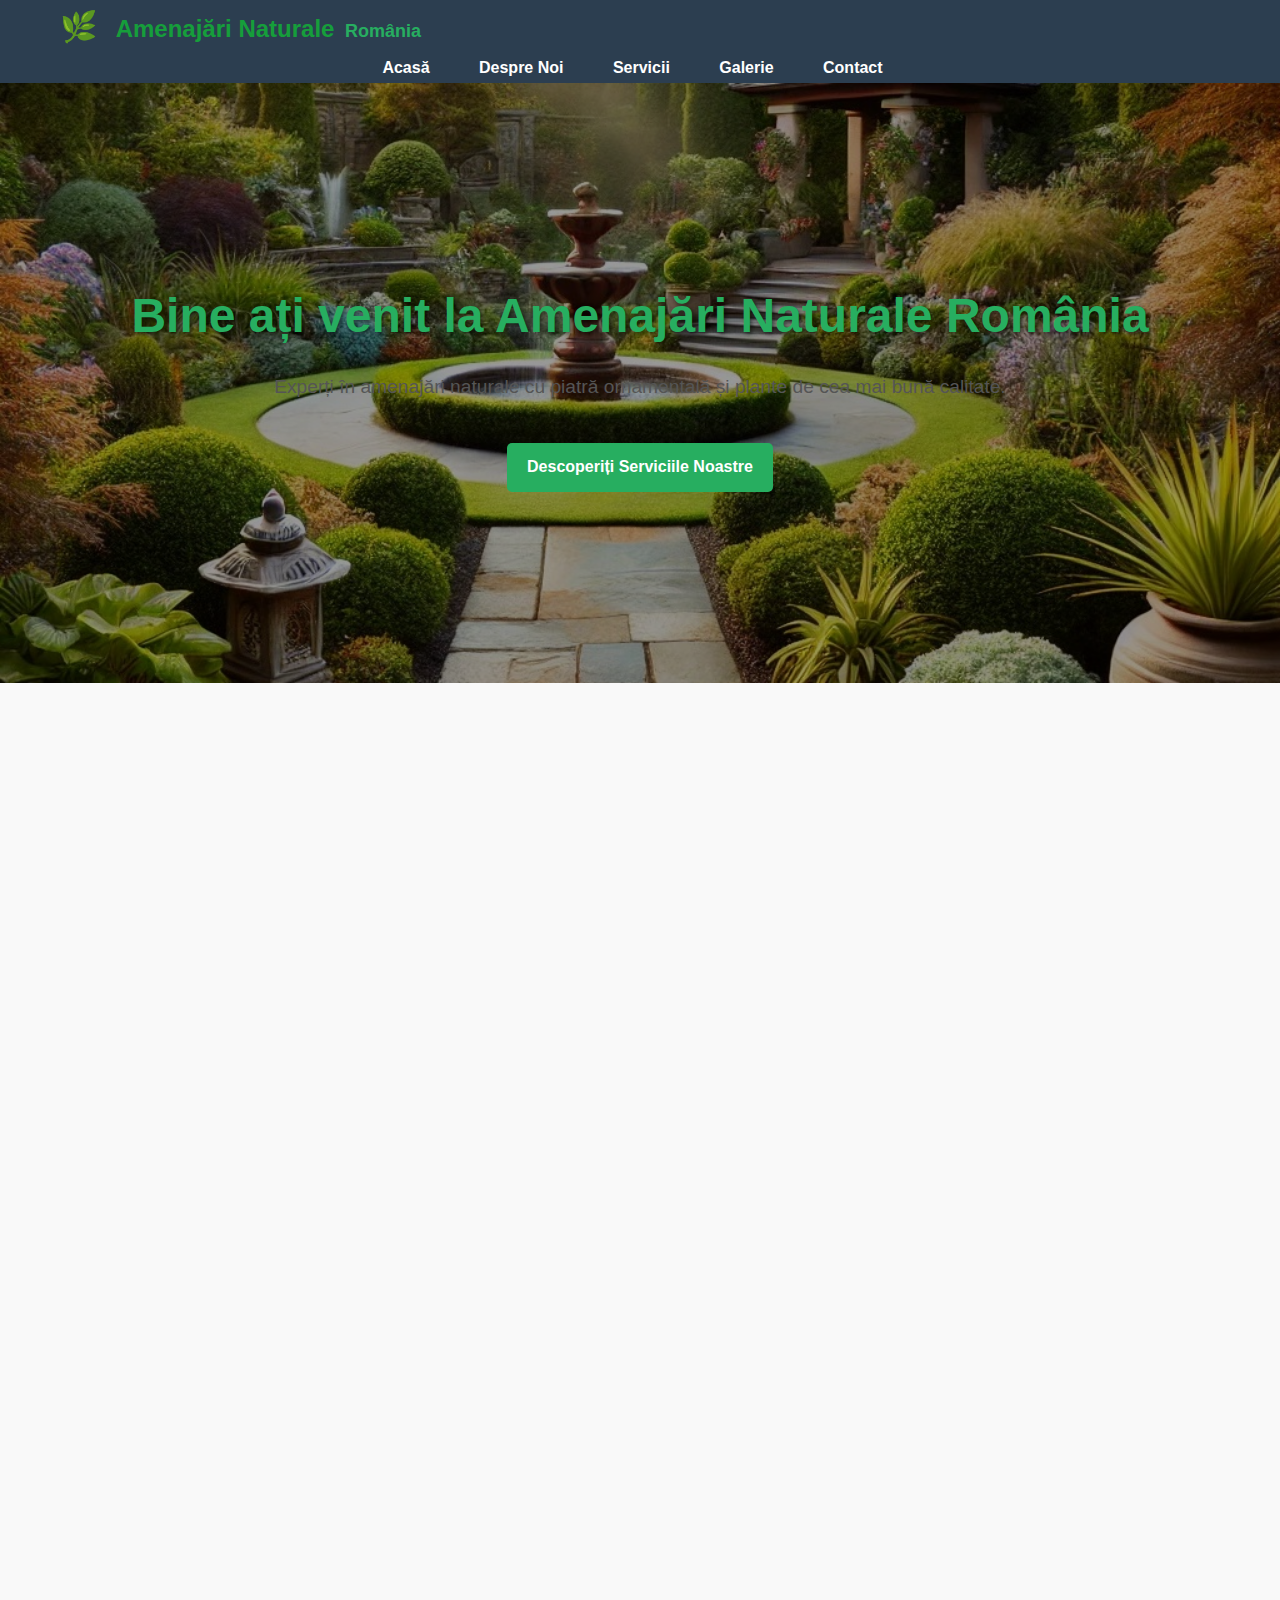
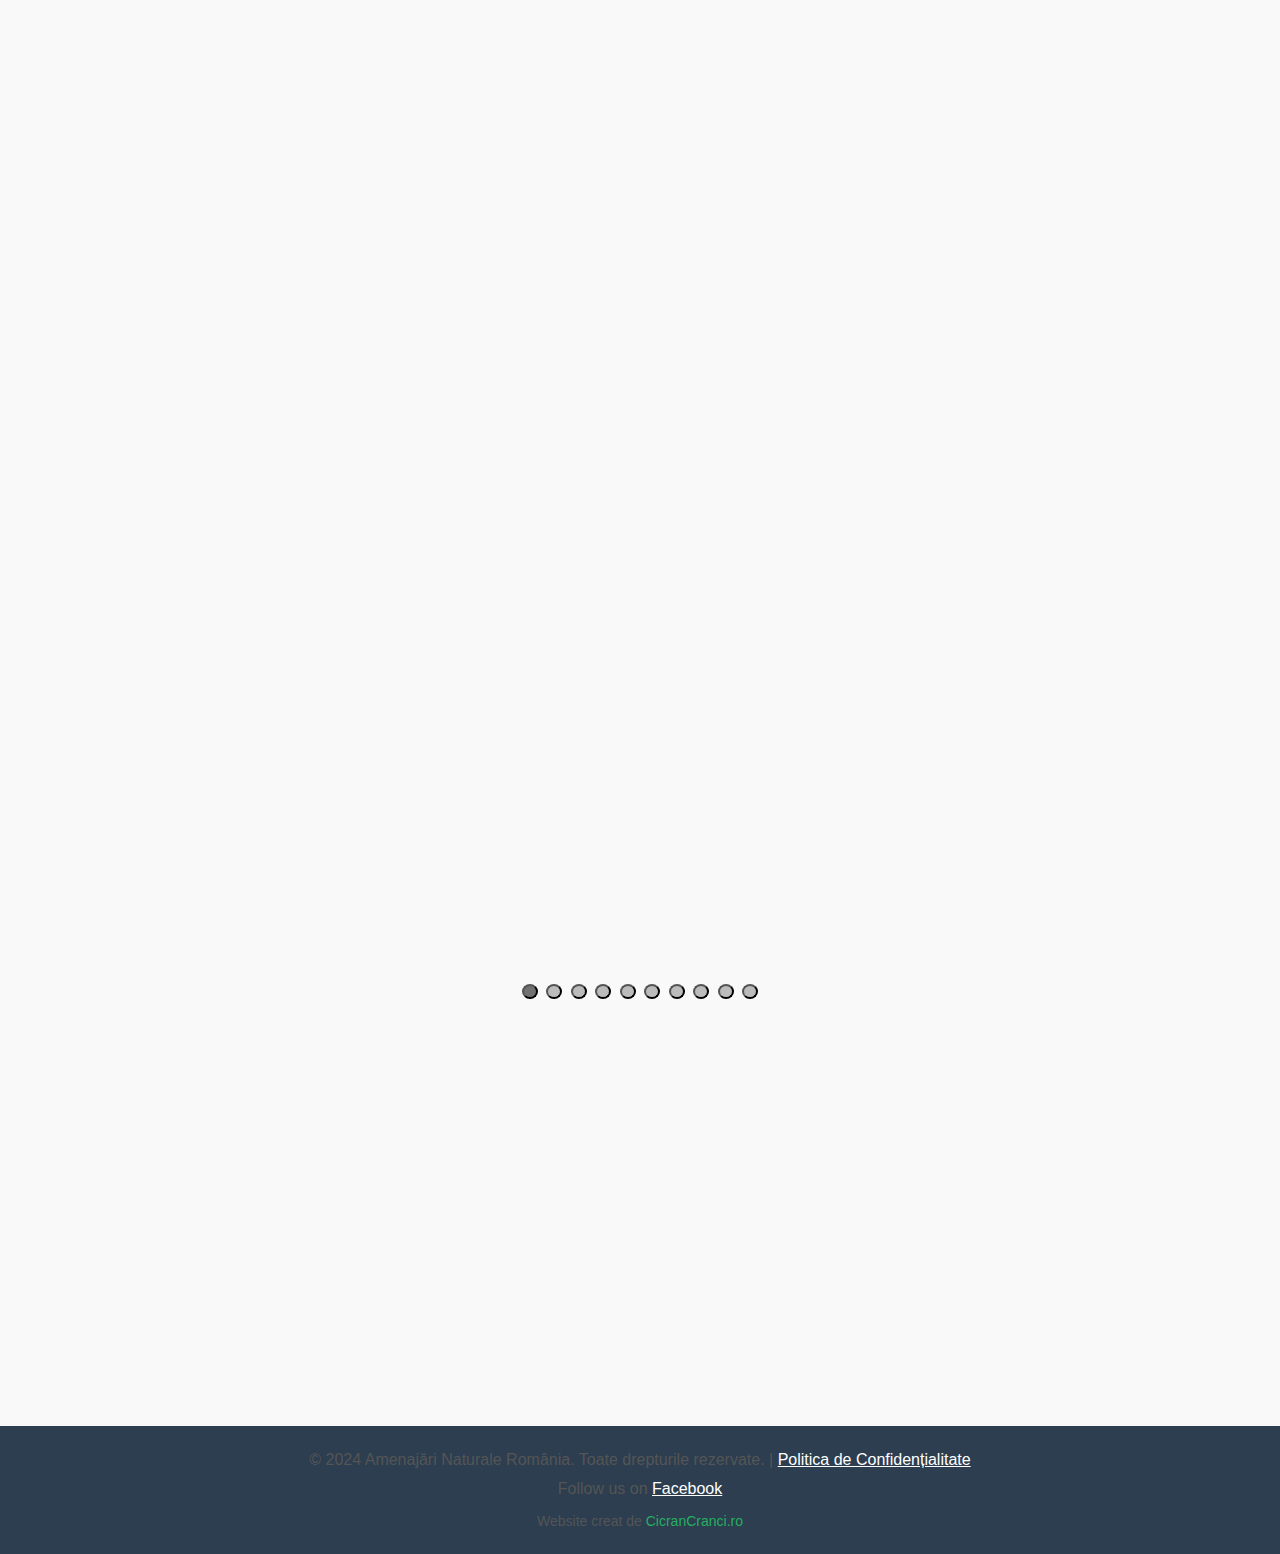
<file: index.html>
<!DOCTYPE html>
<html lang="ro" dir="ltr">

<head>
    <meta charset="UTF-8">
    <meta name="viewport" content="width=device-width, initial-scale=1.0">

    <!-- Optimized Meta Tags -->
    <title>Amenajări Naturale România | Piatra, Plante & Gazon Sportiv</title>
    <meta name="description"
        content="Amenajări Naturale România oferă piatră ornamentală, plante decorative și gazon sportiv de calitate superioară. Livrări și servicii de amenajare în toată România.">

    <link rel="stylesheet" href="css/styles.css">
    <link rel="canonical" href="https://cicrancranci.ro/AmenajariNaturaleRomania/">
    <meta property="og:title" content="Amenajări Naturale România | Piatra, Plante & Gazon Sportiv">
    <meta property="og:description"
        content="Amenajări Naturale România oferă piatră ornamentală, plante decorative și gazon sportiv de calitate superioară. Livrări și servicii de amenajare în toată România.">
    <meta property="og:image" content="https://cicrancranci.ro/AmenajariNaturaleRomania/images/hero.jpg">
    <meta property="og:url" content="https://cicrancranci.ro/AmenajariNaturaleRomania">
    <meta property="og:type" content="website">

    <!-- Structured Data (SEO) -->
    <script type="application/ld+json">
    {
      "@context": "https://schema.org",
      "@type": "Organization",
      "name": "Amenajări Naturale România",
      "url": "https://cicrancranci.ro/AmenajariNaturaleRomania",
      "logo": "https://cicrancranci.ro/AmenajariNaturaleRomania/images/hero.jpg",
      "contactPoint": {
        "@type": "ContactPoint",
        "telephone": "+40790081912",
        "contactType": "Customer Service",
        "areaServed": "RO",
        "availableLanguage": ["Romanian"]
      }
    }
    </script>

    <script type="application/ld+json">
    {
      "@context": "https://schema.org",
      "@type": "WebPage",
      "name": "Amenajări Naturale România - Acasă",
      "url": "https://cicrancranci.ro/AmenajariNaturaleRomania"
    }
    </script>

    <script type="application/ld+json">
    {
      "@context": "https://schema.org",
      "@type": "BreadcrumbList",
      "itemListElement": [{
        "@type": "ListItem",
        "position": 1,
        "name": "Acasă",
        "item": "https://cicrancranci.ro/AmenajariNaturaleRomania"
      },{
        "@type": "ListItem",
        "position": 2,
        "name": "Servicii",
        "item": "https://cicrancranci.ro/AmenajariNaturaleRomania/services.html"
      },{
        "@type": "ListItem",
        "position": 3,
        "name": "Contact",
        "item": "https://cicrancranci.ro/AmenajariNaturaleRomania/contact.html"
      }]
    }
    </script>

    <!-- FAQ Schema for Rich Snippets -->
    <script type="application/ld+json">
    {
      "@context": "https://schema.org",
      "@type": "FAQPage",
      "mainEntity": [{
        "@type": "Question",
        "name": "What services does Amenajări Naturale România offer?",
        "acceptedAnswer": {
          "@type": "Answer",
          "text": "Amenajări Naturale România offers high-quality natural stone, ornamental plants, and sports grass installation."
        }
      }, {
        "@type": "Question",
        "name": "Do you deliver nationwide?",
        "acceptedAnswer": {
          "@type": "Answer",
          "text": "Yes, we provide fast nationwide transport for all our materials."
        }
      }]
    }
    </script>

</head>

<body>
    <header>
        <div class="container">
            <nav aria-label="Navigare principală">
                <div class="logo">
                    <a href="index.html" aria-label="Pagina principală - Amenajări Naturale România">
                        <span class="logo-icon" role="img" aria-label="Frunză">🌿</span>
                        <span class="logo-text">Amenajări Naturale</span>
                        <span class="logo-country">România</span>
                    </a>
                </div>

                <button class="menu-icon" onclick="toggleMenu()" aria-label="Deschide meniul">
                    <div class="bar"></div>
                    <div class="bar"></div>
                    <div class="bar"></div>
                </button>
                <ul class="nav-links">
                    <li><a href="index.html" aria-label="Acasă">Acasă</a></li>
                    <li><a href="about.html" aria-label="Despre Noi">Despre Noi</a></li>
                    <li><a href="services.html" aria-label="Serviciile noastre">Servicii</a></li>
                    <li><a href="gallery.html" aria-label="Galerie">Galerie</a></li>
                    <li><a href="contact.html" aria-label="Contactați-ne">Contact</a></li>
                </ul>
            </nav>
        </div>
    </header>

    <main>
        <!-- Hero Section -->
        <section class="hero fade-in">
            <div class="container">
                <div class="hero-content">
                    <h1>Bine ați venit la Amenajări Naturale România</h1>
                    <p>Experți în amenajări naturale cu piatră ornamentală și plante de cea mai bună calitate.</p>
                    <a href="services.html" class="cta-button" aria-label="Descoperiți serviciile noastre">Descoperiți
                        Serviciile Noastre</a>
                </div>
            </div>
        </section>

        <!-- About Us Section -->
        <section class="about fade-in">
            <div class="container">
                <h2>Cine Suntem</h2>
                <p>Cu o experiență de peste 20 de ani, Amenajări Naturale România se dedică furnizării de soluții
                    complete pentru amenajări naturale, oferind piatră ornamentală, plante și gazon sportiv de calitate
                    superioară.</p>
            </div>
        </section>

        <!-- Services Section -->
        <section class="services fade-in">
            <div class="container">
                <h2>Serviciile Noastre</h2>
                <div class="service-item">
                    <h3>Livrare și Instalare Piatră Naturală</h3>
                    <p>Oferim o gamă variată de piatră naturală, cu opțiunea de instalare completă.</p>
                </div>
                <div class="service-item">
                    <h3>Plante Ornamentale</h3>
                    <p>Plante ornamentale pentru grădini de toate dimensiunile, livrate direct la ușa dumneavoastră.</p>
                </div>
                <div class="service-item">
                    <h3>Gazon Sportiv</h3>
                    <p>Gazon sportiv de înaltă calitate pentru terenuri și spații recreative.</p>
                </div>
                <div class="service-item">
                    <h3>Transport Național</h3>
                    <p>Asigurăm transportul rapid al materialelor în toată România.</p>
                </div>
            </div>
        </section>

        <!-- Slideshow Section -->
        <section class="slideshow fade-in">
            <div class="slideshow-container">
                <!-- Slideshow Images -->
                <div class="slide fade">
                    <img src="images/slide_with_logo_proper_1.jpg"
                        alt="Scări din piatră naturală realizate de Amenajări Naturale România">
                    <div class="caption">Scări din piatră naturală</div>
                </div>
                <div class="slide fade">
                    <img src="images/slide_with_logo_proper_2.jpg"
                        alt="Plante ornamentale în grădină, Amenajări Naturale România">
                    <div class="caption">Plante ornamentale</div>
                </div>
                <div class="slide fade">
                    <img src="images/slide_with_logo_proper_3.jpg"
                        alt="Plante ornamentale diverse pentru grădini, Amenajări Naturale România">
                    <div class="caption">Plante ornamentale diverse</div>
                </div>
                <div class="slide fade">
                    <img src="images/slide_with_logo_proper_4.jpg"
                        alt="Amenajare gazon sportiv, proiect de Amenajări Naturale România">
                    <div class="caption">Amenajare gazon sportiv</div>
                </div>
                <div class="slide fade">
                    <img src="images/slide_with_logo_proper_5.jpg"
                        alt="Zid din piatră naturală pentru grădini de Amenajări Naturale România">
                    <div class="caption">Zid din piatră naturală</div>
                </div>
                <div class="slide fade">
                    <img src="images/slide_with_logo_proper_6.jpg"
                        alt="Aleile pavate cu piatră pentru spații exterioare, Amenajări Naturale România">
                    <div class="caption">Aleile pavate cu piatră</div>
                </div>
                <div class="slide fade">
                    <img src="images/slide_with_logo_proper_7.jpg"
                        alt="Alee din piatră naturală, proiect finalizat de Amenajări Naturale România">
                    <div class="caption">Alee din piatră naturală</div>
                </div>
                <div class="slide fade">
                    <img src="images/slide_with_logo_proper_8.jpg"
                        alt="Construcție cuptor de grădină din cărămidă realizat de Amenajări Naturale România">
                    <div class="caption">Cuptor de grădină din cărămidă</div>
                </div>
                <div class="slide fade">
                    <img src="images/slide_with_logo_proper_9.jpg"
                        alt="Gazon sportiv pentru terenuri și spații de recreere, Amenajări Naturale România">
                    <div class="caption">Gazon sportiv</div>
                </div>
                <div class="slide fade">
                    <img src="images/slide_with_logo_proper_10.jpg"
                        alt="Bucătărie de vară din cărămidă, proiect realizat de Amenajări Naturale România">
                    <div class="caption">Bucătărie de vară din cărămidă</div>
                </div>
            </div>
        </section>
        
        <!-- Slideshow Navigation Dots -->
        <div class="slideshow-dots" aria-label="Navigație slideshow">
            <button class="dot" onclick="currentSlide(1)" aria-label="Slide 1"></button>
            <button class="dot" onclick="currentSlide(2)" aria-label="Slide 2"></button>
            <button class="dot" onclick="currentSlide(3)" aria-label="Slide 3"></button>
            <button class="dot" onclick="currentSlide(4)" aria-label="Slide 4"></button>
            <button class="dot" onclick="currentSlide(5)" aria-label="Slide 5"></button>
            <button class="dot" onclick="currentSlide(6)" aria-label="Slide 6"></button>
            <button class="dot" onclick="currentSlide(7)" aria-label="Slide 7"></button>
            <button class="dot" onclick="currentSlide(8)" aria-label="Slide 8"></button>
            <button class="dot" onclick="currentSlide(9)" aria-label="Slide 9"></button>
            <button class="dot" onclick="currentSlide(10)" aria-label="Slide 10"></button>
        </div>


        <!-- Call to Action Section -->
        <section class="cta fade-in">
            <div class="container">
                <h2>Vreți să transformați spațiul dvs. exterior?</h2>
                <p>Contactați-ne astăzi pentru o consultație gratuită!</p>
                <a href="contact.html" class="cta-button"
                    aria-label="Contactați-ne pentru o consultație gratuită">Contactați-ne</a>
            </div>
        </section>
    </main>

    <!-- Back to Top Button -->
    <button onclick="scrollToTop()" id="back-to-top" title="Înapoi la începutul paginii">
        <svg xmlns="http://www.w3.org/2000/svg" fill="currentColor" viewBox="0 0 24 24" width="24" height="24">
            <path d="M12 19V6m0 0l-7 7m7-7l7 7" stroke="white" stroke-width="2" fill="none" stroke-linecap="round"
                stroke-linejoin="round" />
        </svg>
    </button>




    <footer>
        <div class="container">
            <p>&copy; 2024 Amenajări Naturale România. Toate drepturile rezervate. |
                <a href="privacy.html" aria-label="Politica de confidențialitate">Politica de Confidențialitate</a>
            </p>
            <p>Follow us on
                <a href="https://www.facebook.com/cristian.soreanu.397" target="_blank" aria-label="Facebook Profile"
                    rel="noopener">
                    Facebook
                </a>
            </p>
            <p class="powered-by">Website creat de <a href="https://cicrancranci.ro" target="_blank" rel="noopener"
                    aria-label="Vizitați CicranCranci.ro">CicranCranci.ro</a></p>
        </div>
    </footer>

    <script src="js/main.js" defer></script>
</body>

</html>
</file>
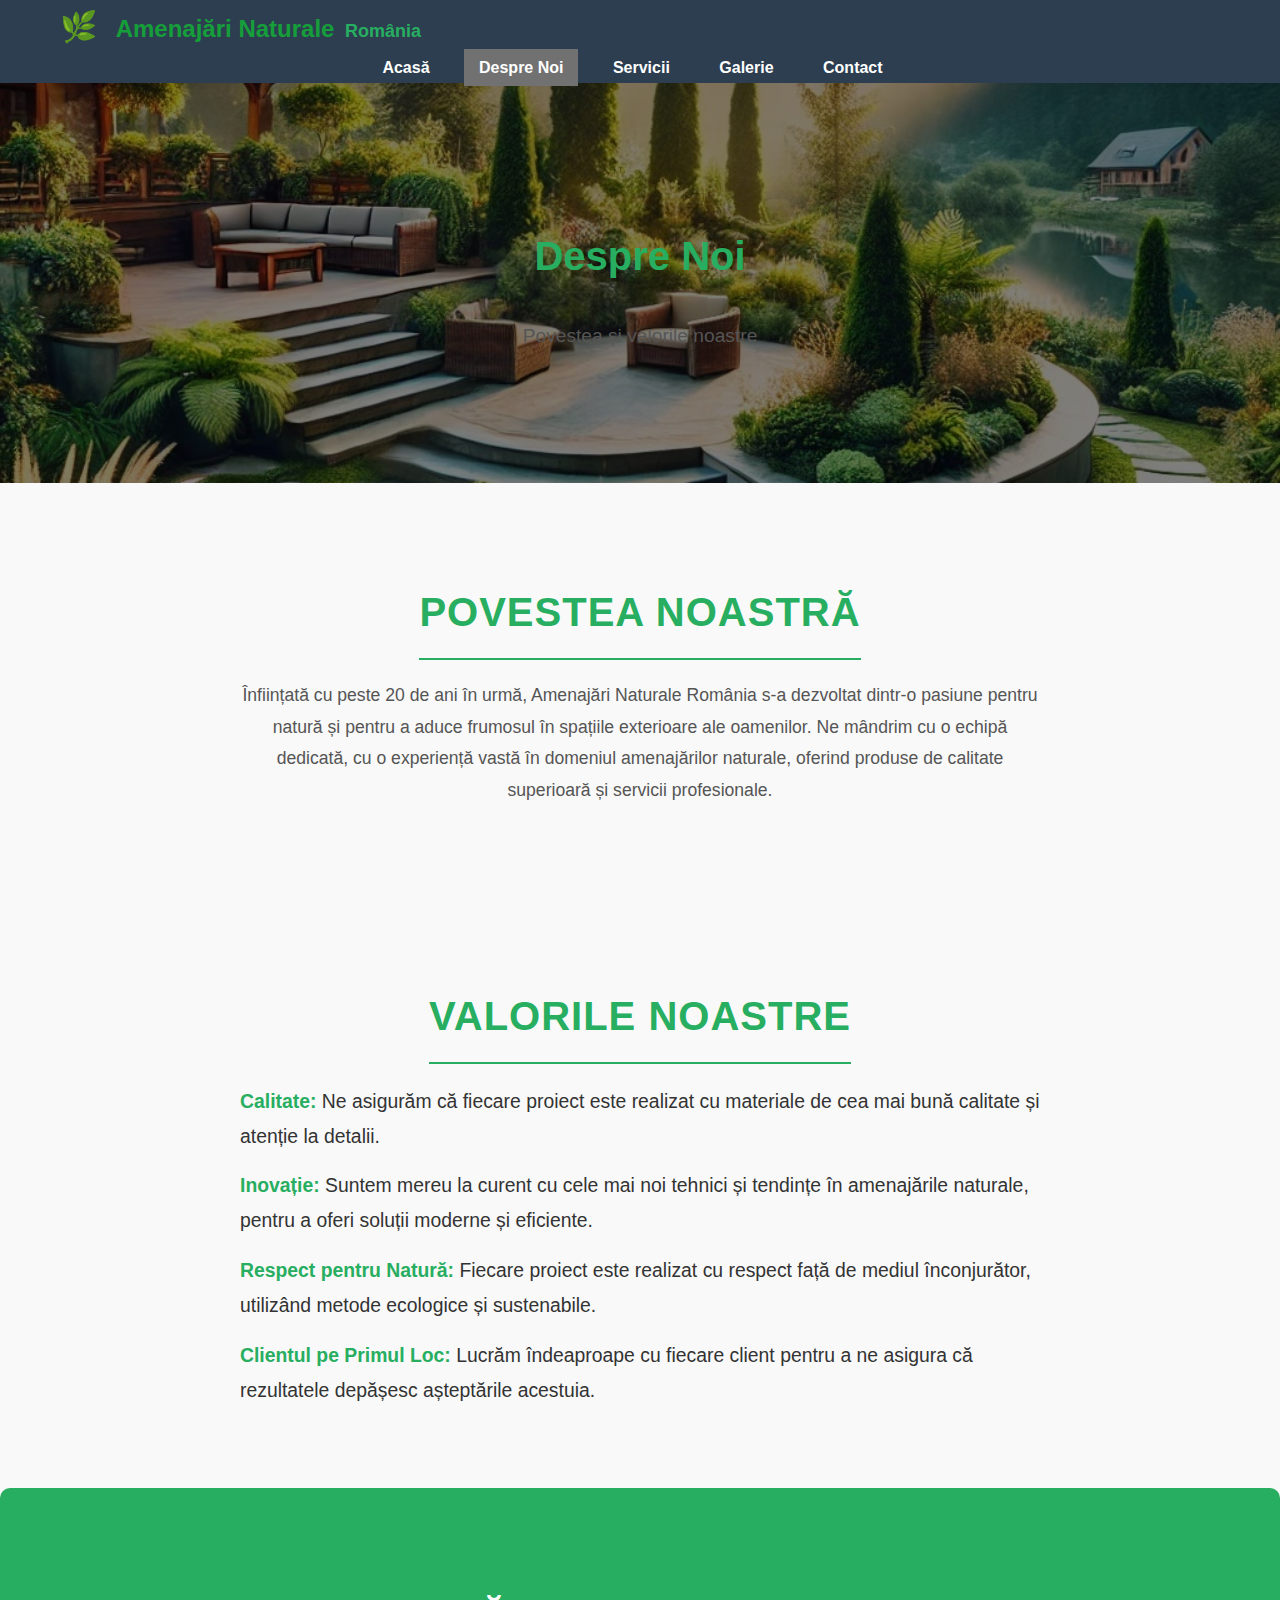
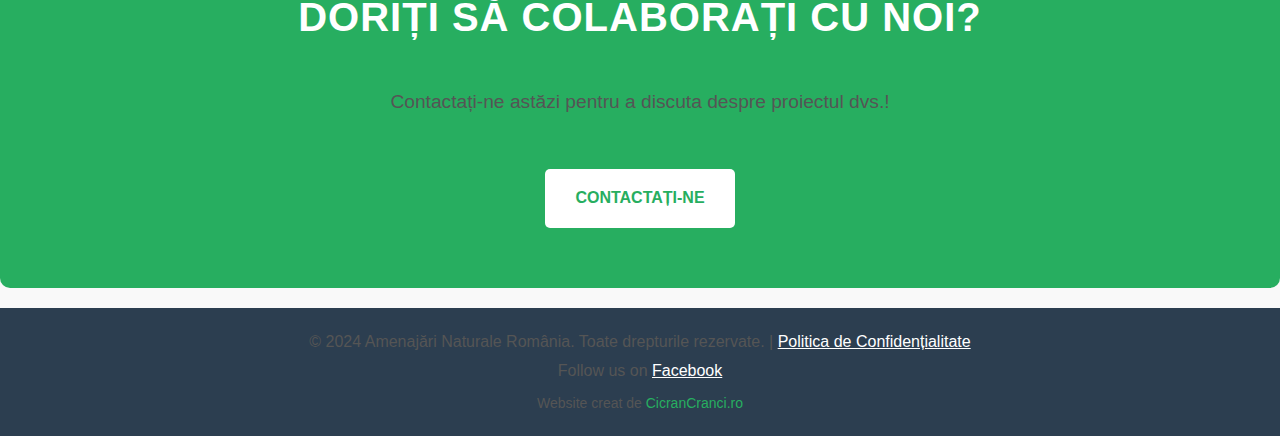
<file: about.html>
<!DOCTYPE html>
<html lang="ro" dir="ltr">

<head>
    <meta charset="UTF-8">
    <meta name="viewport" content="width=device-width, initial-scale=1.0">

    <!-- Optimized Meta Tags -->
    <title>Despre Noi | Amenajări Naturale România</title>
    <meta name="description"
        content="Descoperiți povestea Amenajări Naturale România, experții dvs. în amenajări naturale cu piatră ornamentală, plante decorative și gazon sportiv.">
    <link rel="stylesheet" href="css/styles.css">
    <link rel="canonical" href="https://cicrancranci.ro/AmenajariNaturaleRomania/about.html">
    <meta property="og:title" content="Despre Noi | Amenajări Naturale România">
    <meta property="og:description"
        content="Aflați mai multe despre misiunea și valorile Amenajări Naturale România, un lider în amenajări naturale.">
    <meta property="og:image" content="https://cicrancranci.ro/AmenajariNaturaleRomania/images/about_hero.jpg">
    <meta property="og:url" content="https://cicrancranci.ro/AmenajariNaturaleRomania/about.html">
    <meta property="og:type" content="website">

    <!-- Structured Data (SEO) -->
    <script type="application/ld+json">
    {
      "@context": "https://schema.org",
      "@type": "Organization",
      "name": "Amenajări Naturale România",
      "url": "https://cicrancranci.ro/AmenajariNaturaleRomania/about.html",
      "logo": "https://cicrancranci.ro/AmenajariNaturaleRomania/images/logo.png",
      "contactPoint": {
        "@type": "ContactPoint",
        "telephone": "+40790081912",
        "contactType": "Customer Service",
        "areaServed": "RO",
        "availableLanguage": ["Romanian"]
      },
      "sameAs": [
        "https://www.facebook.com/cristian.soreanu.397"
      ]
    }
    </script>

</head>

<body>
    <header>
        <div class="container">
            <nav aria-label="Navigare principală">
                <div class="logo">
                    <a href="index.html" aria-label="Pagina principală - Amenajări Naturale România">
                        <span class="logo-icon" role="img" aria-label="Frunză">🌿</span>
                        <span class="logo-text">Amenajări Naturale</span>
                        <span class="logo-country">România</span>
                    </a>
                </div>

                <button class="menu-icon" onclick="toggleMenu()" aria-label="Deschide meniul">
                    <div class="bar"></div>
                    <div class="bar"></div>
                    <div class="bar"></div>
                </button>
                <ul class="nav-links">
                    <li><a href="index.html" aria-label="Acasă">Acasă</a></li>
                    <li><a href="about.html" aria-label="Despre Noi" class="active">Despre Noi</a></li>
                    <li><a href="services.html" aria-label="Serviciile noastre">Servicii</a></li>
                    <li><a href="gallery.html" aria-label="Galerie">Galerie</a></li>
                    <li><a href="contact.html" aria-label="Contactați-ne">Contact</a></li>
                </ul>
            </nav>
        </div>
    </header>

    <main>
        <!-- Hero Section -->
        <section class="hero-about">
            <div class="container">
                <h1>Despre Noi</h1>
                <p>Povestea și valorile noastre</p>
            </div>
        </section>

        <!-- Our Story Section -->
        <section class="our-story">
            <div class="container">
                <h2>Povestea Noastră</h2>
                <p>Înființată cu peste 20 de ani în urmă, Amenajări Naturale România s-a dezvoltat dintr-o pasiune
                    pentru natură și pentru a aduce frumosul în spațiile exterioare ale oamenilor. Ne mândrim cu o
                    echipă
                    dedicată, cu o experiență vastă în domeniul amenajărilor naturale, oferind produse de calitate
                    superioară și servicii profesionale.</p>
            </div>
        </section>

        <!-- Our Values Section -->
        <section class="our-values">
            <div class="container">
                <h2>Valorile Noastre</h2>
                <ul class="values-list">
                    <li><strong>Calitate:</strong> Ne asigurăm că fiecare proiect este realizat cu materiale de cea mai
                        bună calitate și atenție la detalii.</li>
                    <li><strong>Inovație:</strong> Suntem mereu la curent cu cele mai noi tehnici și tendințe în
                        amenajările naturale, pentru a oferi soluții moderne și eficiente.</li>
                    <li><strong>Respect pentru Natură:</strong> Fiecare proiect este realizat cu respect față de
                        mediul înconjurător, utilizând metode ecologice și sustenabile.</li>
                    <li><strong>Clientul pe Primul Loc:</strong> Lucrăm îndeaproape cu fiecare client pentru a ne
                        asigura că rezultatele depășesc așteptările acestuia.</li>
                </ul>
            </div>
        </section>

        <!-- Call to Action Section -->
        <section class="cta">
            <div class="container">
                <h2>Doriți să colaborați cu noi?</h2>
                <p>Contactați-ne astăzi pentru a discuta despre proiectul dvs.!</p>
                <a href="contact.html" class="cta-button"
                    aria-label="Contactați-ne pentru a discuta despre proiectul dvs.">Contactați-ne</a>
            </div>
        </section>
    </main>

    <button onclick="scrollToTop()" id="back-to-top" title="Scroll to top" aria-label="Scroll to top">
        <svg xmlns="http://www.w3.org/2000/svg" width="24" height="24" viewBox="0 0 24 24" fill="none"
            stroke="currentColor" stroke-width="2" stroke-linecap="round" stroke-linejoin="round"
            class="feather feather-arrow-up">
            <line x1="12" y1="19" x2="12" y2="5"></line>
            <polyline points="5 12 12 5 19 12"></polyline>
        </svg>
    </button>

    <footer>
        <div class="container">
            <p>&copy; 2024 Amenajări Naturale România. Toate drepturile rezervate. |
                <a href="privacy.html" aria-label="Politica de confidențialitate">Politica de Confidențialitate</a>
            </p>
            <p>Follow us on
                <a href="https://www.facebook.com/cristian.soreanu.397" target="_blank" aria-label="Facebook Profile"
                    rel="noopener">Facebook</a>
            </p>
            <p class="powered-by">Website creat de <a href="https://cicrancranci.ro" target="_blank" rel="noopener"
                    aria-label="Vizitați CicranCranci.ro">CicranCranci.ro</a></p>
        </div>
    </footer>

    <script src="js/main.js" defer></script>

</body>

</html>
</file>
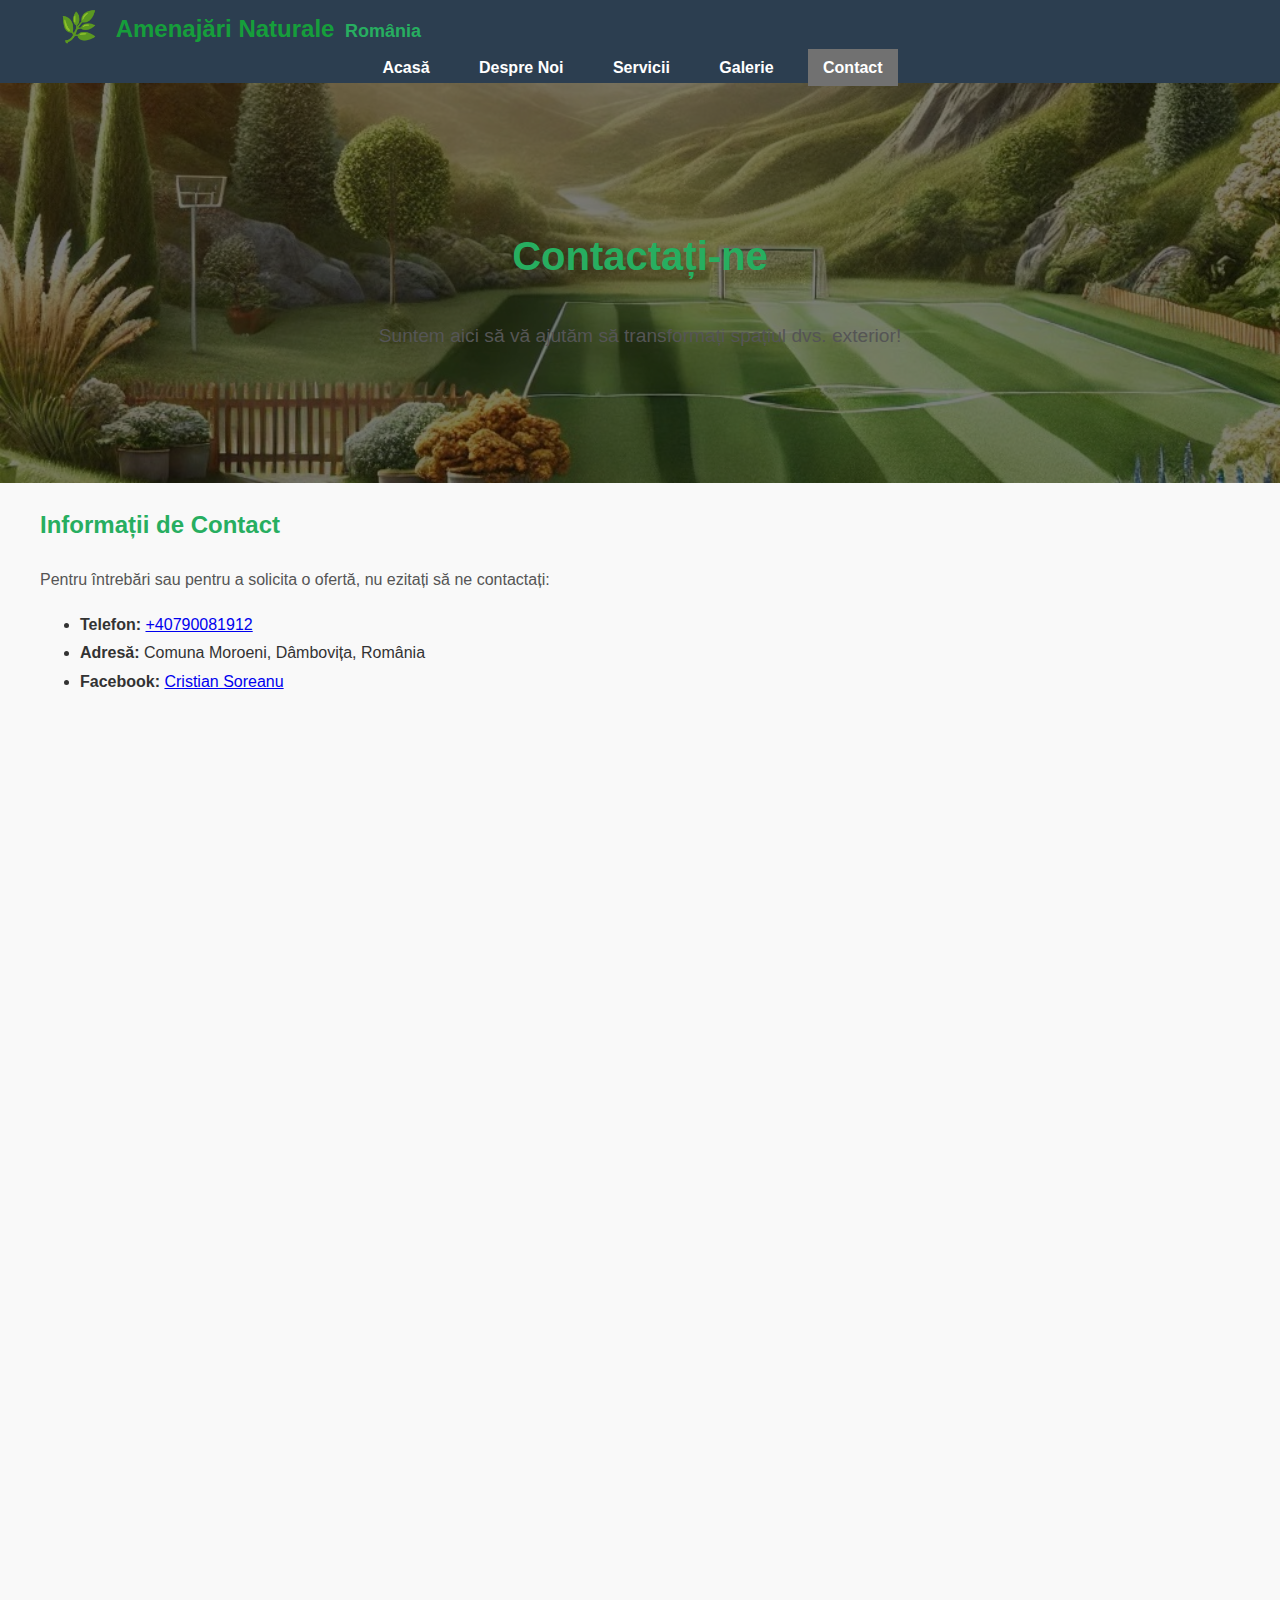
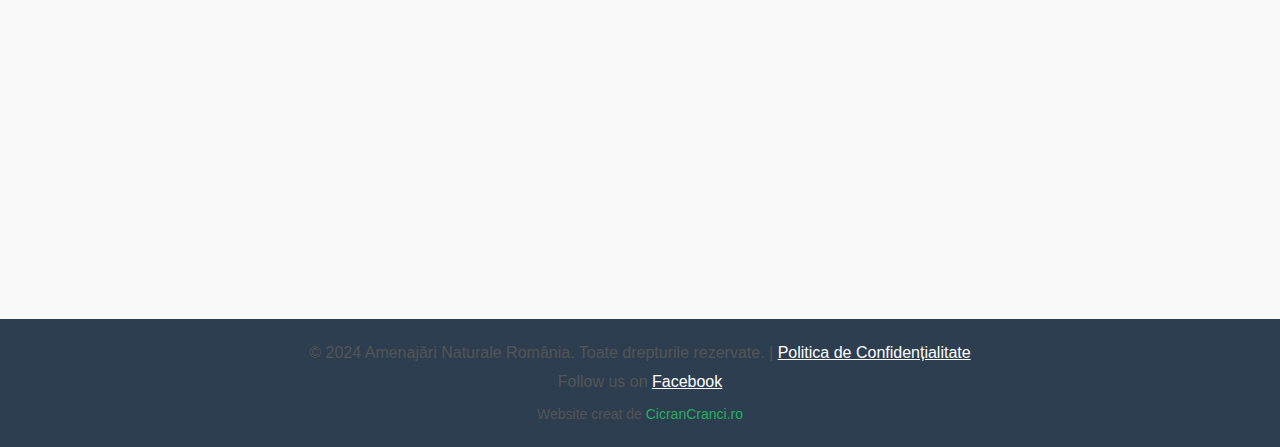
<file: contact.html>
<!DOCTYPE html>
<html lang="ro" dir="ltr">

<head>
    <meta charset="UTF-8">
    <meta name="viewport" content="width=device-width, initial-scale=1.0">

    <!-- Optimized Meta Tags -->
    <title>Contact | Amenajări Naturale România</title>
    <meta name="description"
        content="Contactați-ne pentru servicii de amenajare cu piatră ornamentală, plante și gazon sportiv. Sunați la +40790081912 sau vizitați-ne la Comuna Moroeni, Dâmbovița.">
    <link rel="stylesheet" href="css/styles.css">
    <link rel="canonical" href="https://cicrancranci.ro/AmenajariNaturaleRomania/contact.html">
    <meta property="og:title" content="Contact | Amenajări Naturale România">
    <meta property="og:description"
        content="Contactați-ne pentru servicii de amenajare. Telefon: +40790081912, Adresă: Comuna Moroeni, Dâmbovița.">
    <meta property="og:image" content="https://cicrancranci.ro/AmenajariNaturaleRomania/images/contact.jpg">
    <meta property="og:url" content="https://cicrancranci.ro/AmenajariNaturaleRomania/contact.html">
    <meta property="og:type" content="website">
</head>

<body>
    <header>
        <div class="container">
            <nav aria-label="Navigare principală">
                <div class="logo">
                    <a href="index.html" aria-label="Pagina principală - Amenajări Naturale România">
                        <span class="logo-icon" role="img" aria-label="Frunză">🌿</span>
                        <span class="logo-text">Amenajări Naturale</span>
                        <span class="logo-country">România</span>
                    </a>
                </div>

                <button class="menu-icon" onclick="toggleMenu()" aria-label="Deschide meniul">
                    <div class="bar"></div>
                    <div class="bar"></div>
                    <div class="bar"></div>
                </button>
                <ul class="nav-links">
                    <li><a href="index.html" aria-label="Acasă">Acasă</a></li>
                    <li><a href="about.html" aria-label="Despre Noi">Despre Noi</a></li>
                    <li><a href="services.html" aria-label="Serviciile noastre">Servicii</a></li>
                    <li><a href="gallery.html" aria-label="Galerie">Galerie</a></li>
                    <li><a href="contact.html" aria-label="Contactați-ne" class="active">Contact</a></li>
                </ul>
            </nav>
        </div>
    </header>

    <main>
        <!-- Hero Section -->
        <section class="hero-services">
            <div class="container">
                <h1>Contactați-ne</h1>
                <p>Suntem aici să vă ajutăm să transformați spațiul dvs. exterior!</p>
            </div>
        </section>

        <!-- Contact Information Section -->
        <section class="contact-info fade-in">
            <div class="container">
                <h2>Informații de Contact</h2>
                <p>Pentru întrebări sau pentru a solicita o ofertă, nu ezitați să ne contactați:</p>

                <ul class="contact-details">
                    <li><strong>Telefon:</strong> <a href="tel:+40790081912"
                            aria-label="Sunați la +40790081912">+40790081912</a></li>
                    <li><strong>Adresă:</strong> Comuna Moroeni, Dâmbovița, România</li>
                    <li><strong>Facebook:</strong> <a href="https://www.facebook.com/cristian.soreanu.397"
                            target="_blank" aria-label="Facebook Profile" rel="noopener">Cristian Soreanu</a></li>
                </ul>
            </div>
        </section>

        <!-- Google Maps Embed -->
        <section class="map fade-in">
            <div class="container">
                <h2>Ne găsiți aici</h2>
                <div class="map-container">
                    <iframe
                        src="https://www.google.com/maps/embed?pb=!1m18!1m12!1m3!1d2890.000000000000!2d25.000000000000!3d45.000000000000!2m3!1f0!2f0!3f0!3m2!1i1024!2i768!4f13.1!3m3!1m2!1s0x000000000000000%3A0x000000000000000!2sComuna%20Moroeni%2C%20Dâmbovița!5e0!3m2!1sro!2sro!4v0000000000000!5m2!1sro!2sro"
                        class="map-frame" allowfullscreen="" referrerpolicy="no-referrer-when-downgrade"
                        aria-label="Locația noastră pe Google Maps"></iframe>
                </div>
                <div class="map-link">
                    <a href="https://www.google.com/maps/place/Comuna+Moroeni,+Dâmbovița" target="_blank" rel="noopener"
                        aria-label="View larger map">Vezi harta mărită</a>
                </div>
            </div>
        </section>

        <!-- Call to Action Section -->
        <section class="cta fade-in">
            <div class="container">
                <h2>Contactați-ne pentru o Consultație Gratuită</h2>
                <p>Nu ezitați să ne sunați pentru orice informații suplimentare.</p>
                <a href="tel:+40790081912" class="cta-button"
                    aria-label="Sunați-ne pentru o consultație gratuită">Sunați-ne</a>
            </div>
        </section>
    </main>

    <button onclick="scrollToTop()" id="back-to-top" title="Scroll to top" aria-label="Scroll to top">
        <svg xmlns="http://www.w3.org/2000/svg" width="24" height="24" viewBox="0 0 24 24" fill="none"
            stroke="currentColor" stroke-width="2" stroke-linecap="round" stroke-linejoin="round"
            class="feather feather-arrow-up">
            <line x1="12" y1="19" x2="12" y2="5"></line>
            <polyline points="5 12 12 5 19 12"></polyline>
        </svg>
    </button>

    <footer>
        <div class="container">
            <p>&copy; 2024 Amenajări Naturale România. Toate drepturile rezervate. |
                <a href="privacy.html" aria-label="Politica de confidențialitate">Politica de Confidențialitate</a>
            </p>
            <p>Follow us on
                <a href="https://www.facebook.com/cristian.soreanu.397" target="_blank" aria-label="Facebook Profile"
                    rel="noopener">Facebook</a>
            </p>
            <p class="powered-by">Website creat de <a href="https://cicrancranci.ro" target="_blank" rel="noopener"
                    aria-label="Vizitați CicranCranci.ro">CicranCranci.ro</a></p>
        </div>
    </footer>

    <script src="js/main.js" defer></script>

</body>

</html>
</file>
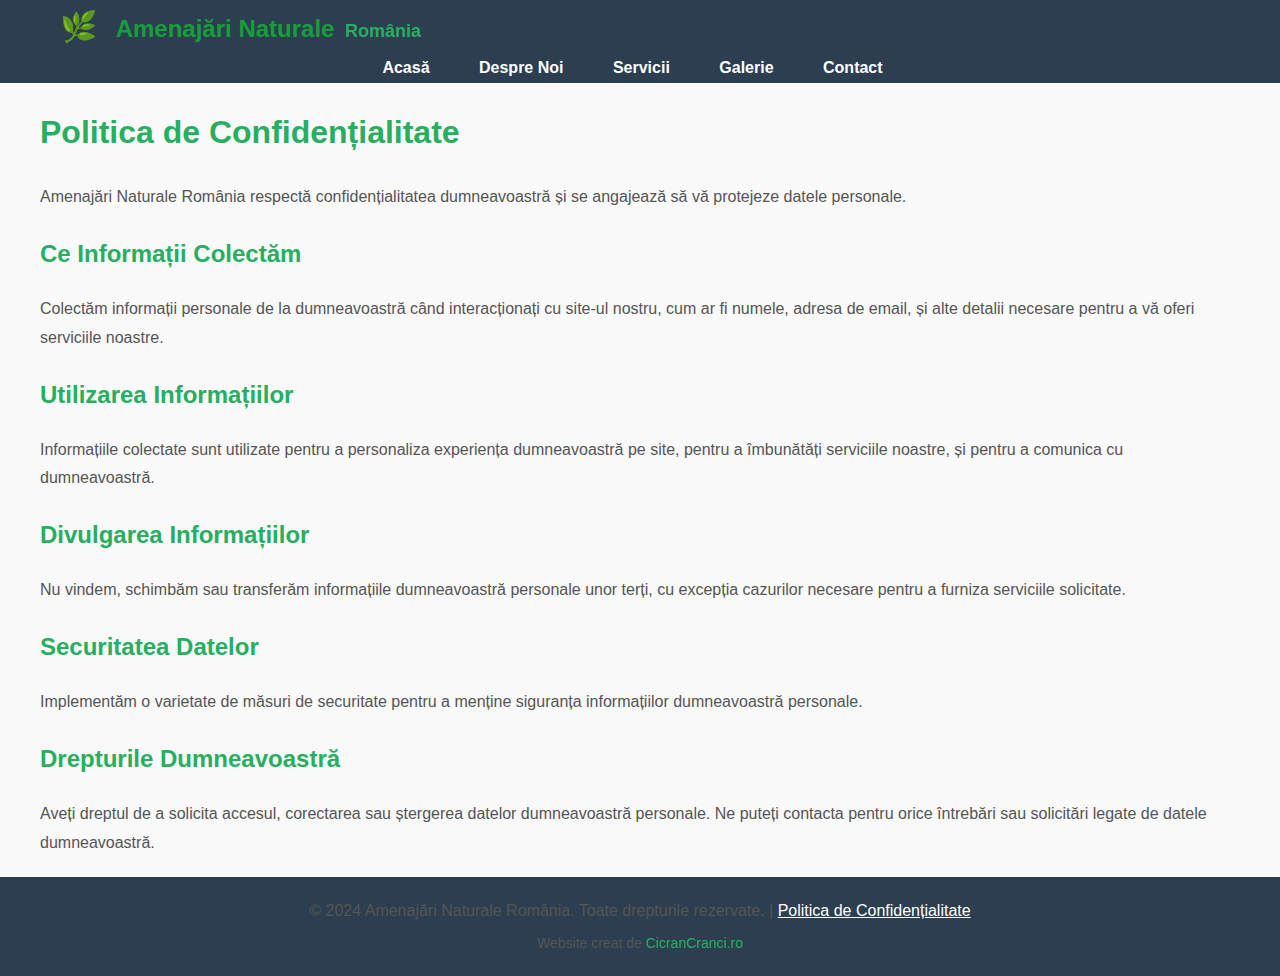
<file: privacy.html>
<!DOCTYPE html>
<html lang="ro">

<head>
    <meta charset="UTF-8">
    <meta name="viewport" content="width=device-width, initial-scale=1.0">
    <title>Politica de Confidențialitate - Amenajări Naturale România</title>
    <link rel="stylesheet" href="css/styles.css">
</head>

<body>
    <header>
        <div class="container">
            <nav>
                <div class="logo">
                    <a href="index.html">
                        <span class="logo-icon">🌿</span>
                        <span class="logo-text">Amenajări Naturale</span>
                        <span class="logo-country">România</span>
                    </a>
                </div>
                <ul class="nav-links">
                    <li><a href="index.html">Acasă</a></li>
                    <li><a href="about.html">Despre Noi</a></li>
                    <li><a href="services.html">Servicii</a></li>
                    <li><a href="gallery.html">Galerie</a></li>
                    <li><a href="contact.html">Contact</a></li>
                </ul>
            </nav>
        </div>
    </header>

    <main>
        <section class="privacy">
            <div class="container">
                <h1>Politica de Confidențialitate</h1>
                <p>Amenajări Naturale România respectă confidențialitatea dumneavoastră și se angajează să vă protejeze
                    datele personale.</p>
                <h2>Ce Informații Colectăm</h2>
                <p>Colectăm informații personale de la dumneavoastră când interacționați cu site-ul nostru, cum ar fi
                    numele, adresa de email, și alte detalii necesare pentru a vă oferi serviciile noastre.</p>
                <h2>Utilizarea Informațiilor</h2>
                <p>Informațiile colectate sunt utilizate pentru a personaliza experiența dumneavoastră pe site, pentru a
                    îmbunătăți serviciile noastre, și pentru a comunica cu dumneavoastră.</p>
                <h2>Divulgarea Informațiilor</h2>
                <p>Nu vindem, schimbăm sau transferăm informațiile dumneavoastră personale unor terți, cu excepția
                    cazurilor necesare pentru a furniza serviciile solicitate.</p>
                <h2>Securitatea Datelor</h2>
                <p>Implementăm o varietate de măsuri de securitate pentru a menține siguranța informațiilor
                    dumneavoastră personale.</p>
                <h2>Drepturile Dumneavoastră</h2>
                <p>Aveți dreptul de a solicita accesul, corectarea sau ștergerea datelor dumneavoastră personale. Ne
                    puteți contacta pentru orice întrebări sau solicitări legate de datele dumneavoastră.</p>
            </div>
        </section>
    </main>

    <footer>
        <div class="container">
            <p>&copy; 2024 Amenajări Naturale România. Toate drepturile rezervate. |
                <a href="privacy.html">Politica de Confidențialitate</a>
            </p>
            <p class="powered-by">Website creat de <a href="https://cicrancranci.ro" target="_blank"
                    rel="noopener">CicranCranci.ro</a></p>

        </div>
    </footer>
</body>

</html>
</file>
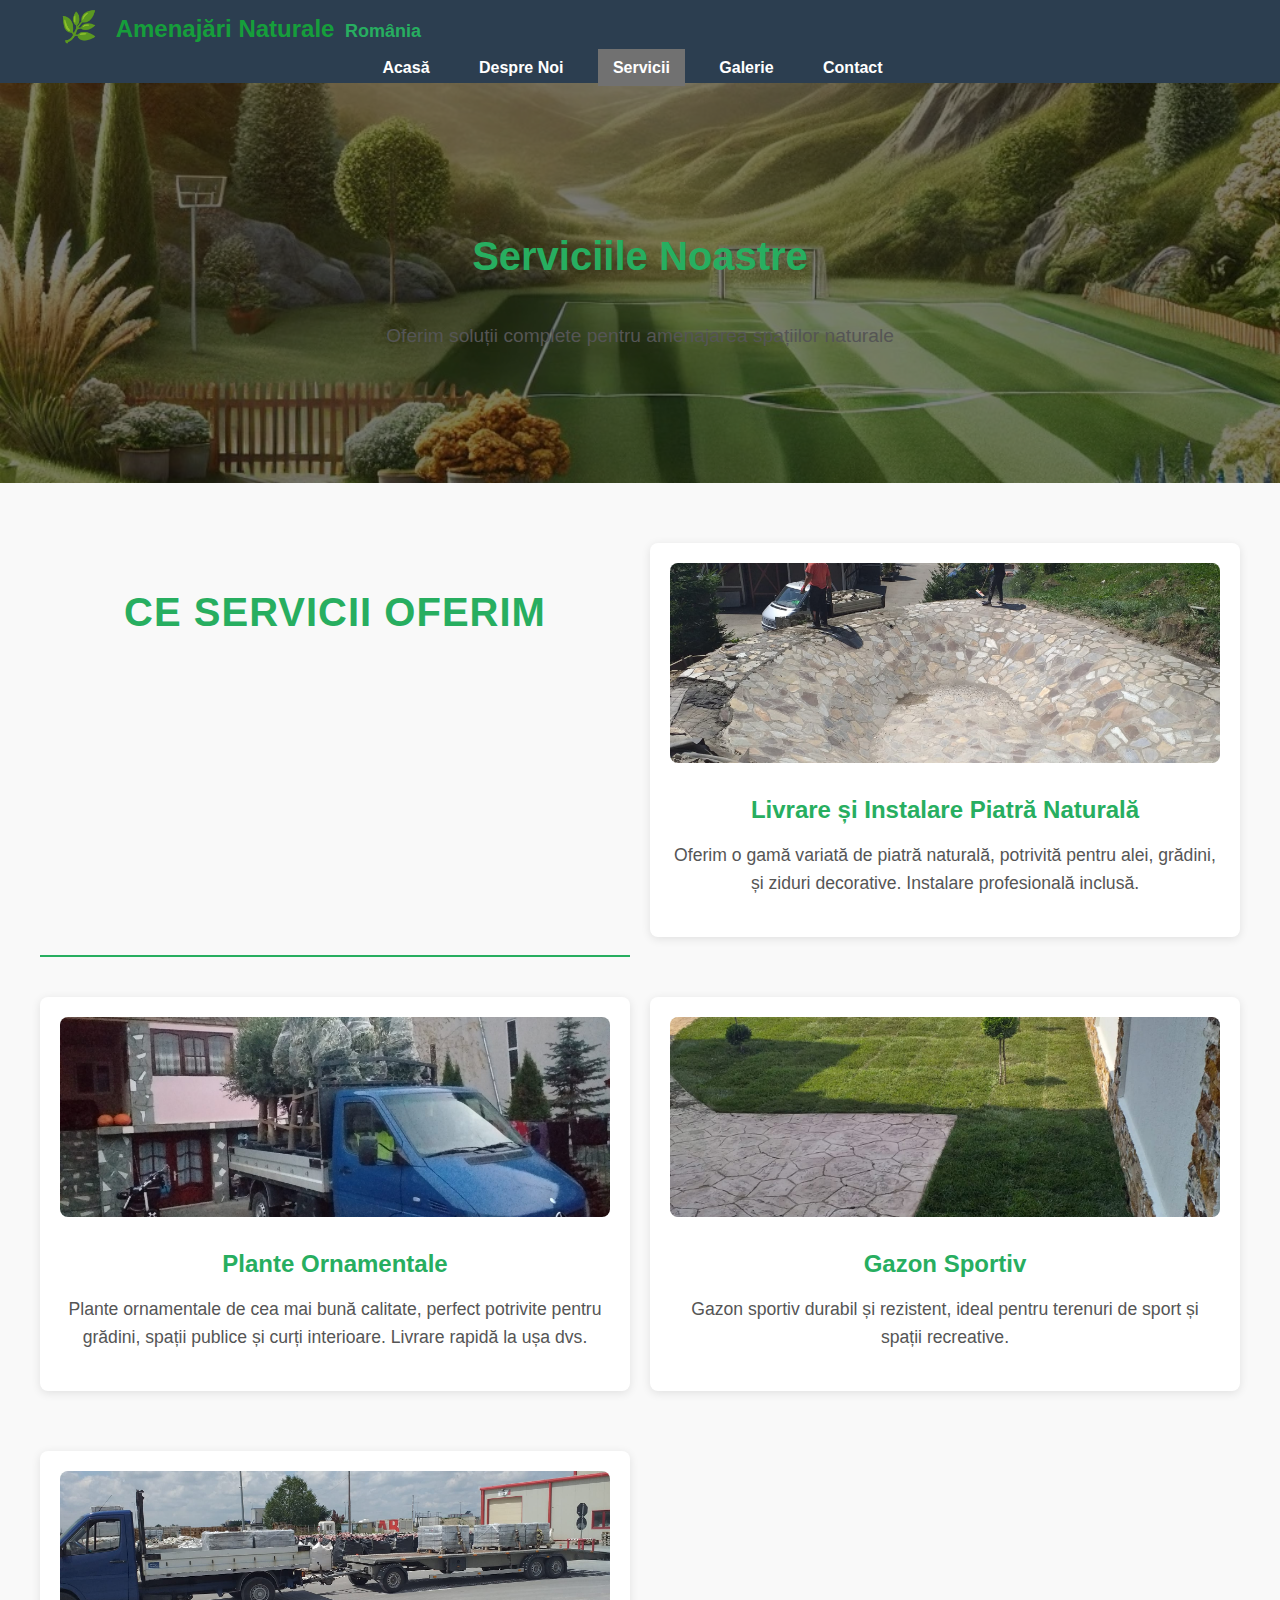
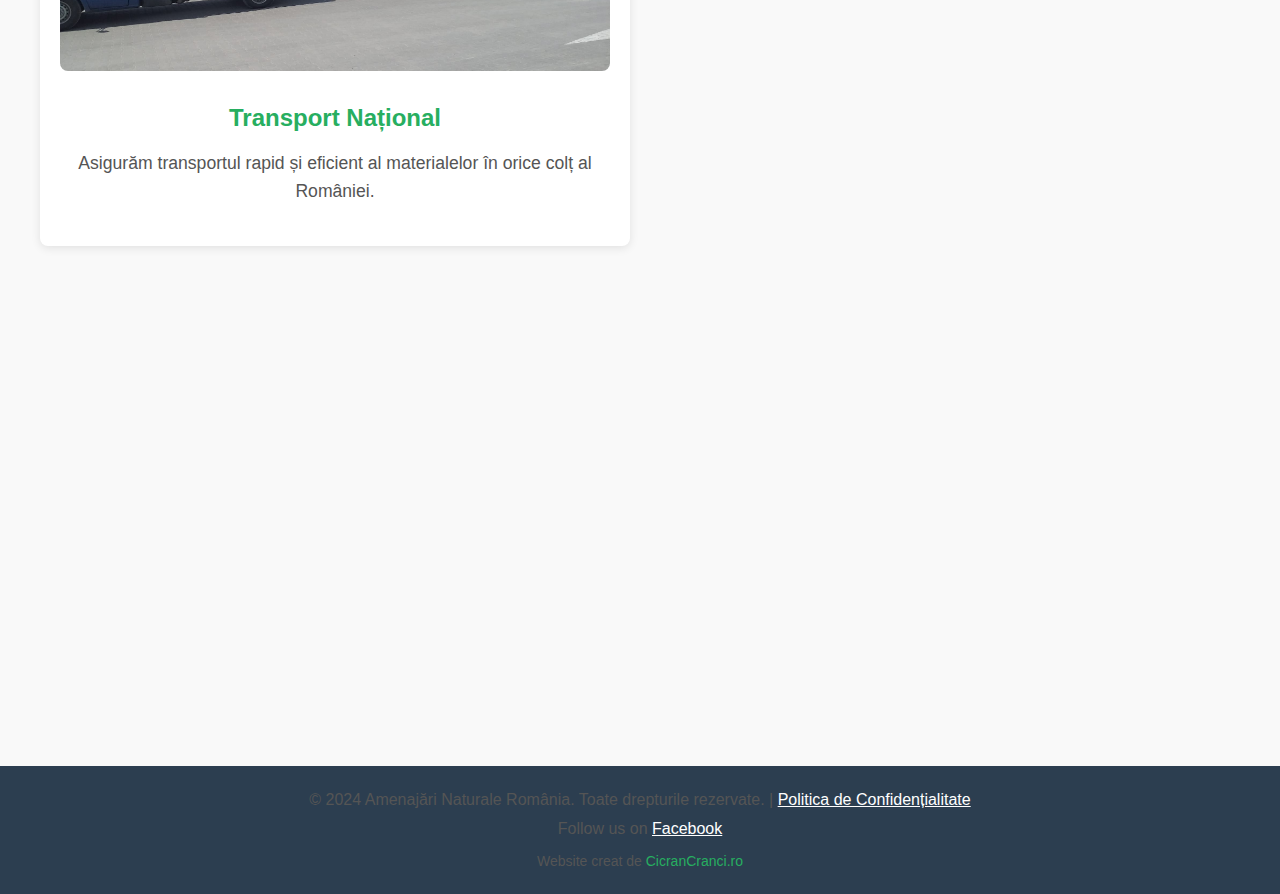
<file: services.html>
<!DOCTYPE html>
<html lang="ro" dir="ltr">

<head>
    <meta charset="UTF-8">
    <meta name="viewport" content="width=device-width, initial-scale=1.0">

    <!-- Optimized Meta Tags -->
    <title>Servicii | Amenajări Naturale România</title>
    <meta name="description"
        content="Amenajări Naturale România oferă o gamă largă de servicii: livrare piatră ornamentală, plante decorative, și gazon sportiv. Livrări și servicii de amenajare în toată România.">
    <link rel="stylesheet" href="css/styles.css">
    <link rel="canonical" href="https://cicrancranci.ro/AmenajariNaturaleRomania/servicii.html">
    <meta property="og:title" content="Servicii | Amenajări Naturale România">
    <meta property="og:description"
        content="Explorați serviciile noastre de amenajare a spațiilor naturale cu piatră, plante și gazon sportiv. Livrări în toată România.">
    <meta property="og:image" content="https://cicrancranci.ro/AmenajariNaturaleRomania/images/servicii.jpg">
    <meta property="og:url" content="https://cicrancranci.ro/AmenajariNaturaleRomania/servicii.html">
    <meta property="og:type" content="website">

</head>

<body>
    <header>
        <div class="container">
            <nav aria-label="Navigare principală">
                <div class="logo">
                    <a href="index.html" aria-label="Pagina principală - Amenajări Naturale România">
                        <span class="logo-icon" role="img" aria-label="Frunză">🌿</span>
                        <span class="logo-text">Amenajări Naturale</span>
                        <span class="logo-country">România</span>
                    </a>
                </div>

                <button class="menu-icon" onclick="toggleMenu()" aria-label="Deschide meniul">
                    <div class="bar"></div>
                    <div class="bar"></div>
                    <div class="bar"></div>
                </button>
                <ul class="nav-links">
                    <li><a href="index.html" aria-label="Acasă">Acasă</a></li>
                    <li><a href="about.html" aria-label="Despre Noi">Despre Noi</a></li>
                    <li><a href="servicii.html" aria-label="Serviciile noastre" class="active">Servicii</a></li>
                    <li><a href="gallery.html" aria-label="Galerie">Galerie</a></li>
                    <li><a href="contact.html" aria-label="Contactați-ne">Contact</a></li>
                </ul>
            </nav>
        </div>
    </header>

    <main>
        <!-- Hero Section -->
        <section class="hero-services">
            <div class="container">
                <h1>Serviciile Noastre</h1>
                <p>Oferim soluții complete pentru amenajarea spațiilor naturale</p>
            </div>
        </section>

        <!-- Services Section -->
        <section class="services fade-in">
            <div class="container">
                <h2>Ce Servicii Oferim</h2>

                <div class="service-item">
                    <img src="images/service_piatra.jpg" alt="Livrare și instalare piatră naturală"
                        class="service-image">
                    <h3>Livrare și Instalare Piatră Naturală</h3>
                    <p>Oferim o gamă variată de piatră naturală, potrivită pentru alei, grădini, și ziduri decorative.
                        Instalare profesională inclusă.</p>
                </div>

                <div class="service-item">
                    <img src="images/service_plante.jpg" alt="Plante ornamentale pentru grădini" class="service-image">
                    <h3>Plante Ornamentale</h3>
                    <p>Plante ornamentale de cea mai bună calitate, perfect potrivite pentru grădini, spații publice și
                        curți interioare. Livrare rapidă la ușa dvs.</p>
                </div>

                <div class="service-item">
                    <img src="images/service_gazon.jpg" alt="Gazon sportiv de înaltă calitate" class="service-image">
                    <h3>Gazon Sportiv</h3>
                    <p>Gazon sportiv durabil și rezistent, ideal pentru terenuri de sport și spații recreative.</p>
                </div>

                <div class="service-item">
                    <img src="images/service_transport.jpg" alt="Transport național de materiale" class="service-image">
                    <h3>Transport Național</h3>
                    <p>Asigurăm transportul rapid și eficient al materialelor în orice colț al României.</p>
                </div>
            </div>
        </section>

        <!-- Call to Action Section -->
        <section class="cta fade-in">
            <div class="container">
                <h2>Solicitați o Consultație Gratuită</h2>
                <p>Contactați-ne astăzi pentru o ofertă personalizată!</p>
                <a href="contact.html" class="cta-button"
                    aria-label="Contactați-ne pentru o consultație gratuită">Contactați-ne</a>
            </div>
        </section>
    </main>

    <!-- Back-to-top Button -->
    <button onclick="scrollToTop()" id="back-to-top" title="Scroll to top" aria-label="Scroll to top">
        <svg xmlns="http://www.w3.org/2000/svg" width="24" height="24" viewBox="0 0 24 24" fill="none"
            stroke="currentColor" stroke-width="2" stroke-linecap="round" stroke-linejoin="round"
            class="feather feather-arrow-up">
            <line x1="12" y1="19" x2="12" y2="5"></line>
            <polyline points="5 12 12 5 19 12"></polyline>
        </svg>
    </button>

    <footer>
        <div class="container">
            <p>&copy; 2024 Amenajări Naturale România. Toate drepturile rezervate. |
                <a href="privacy.html" aria-label="Politica de confidențialitate">Politica de Confidențialitate</a>
            </p>
            <p>Follow us on
                <a href="https://www.facebook.com/cristian.soreanu.397" target="_blank" aria-label="Facebook Profile"
                    rel="noopener">Facebook</a>
            </p>
            <p class="powered-by">Website creat de <a href="https://cicrancranci.ro" target="_blank" rel="noopener"
                    aria-label="Vizitați CicranCranci.ro">CicranCranci.ro</a></p>
        </div>
    </footer>

    <script src="js/main.js" defer></script>

</body>

</html>
</file>
<file: css/styles.css>
/* General Styles */
body {
    font-family: 'Roboto', Arial, sans-serif;
    margin: 0;
    padding: 0;
    line-height: 1.8;
    color: #333;
    background-color: #f9f9f9;
}

h1,
h2,
h3 {
    color: #27ae60;
}

p {
    color: #555;
}

.container {
    max-width: 1200px;
    margin: 0 auto;
    padding: 0 20px;
}

/* Fade-in Animation */
.fade-in {
    opacity: 0;
    transform: translateY(20px);
    transition: opacity 0.5s ease, transform 0.5s ease;
}

.fade-in.visible {
    opacity: 1;
    transform: translateY(0);
}

/* Sticky Header */
header {
    position: sticky;
    top: 0;
    width: 100%;
    background-color: #2c3e50;
    z-index: 1000;
}

header .logo a {
    font-size: 24px;
    color: #fff;
    text-decoration: none;
    font-weight: bold;
    margin-left: 20px;
}

header nav ul {
    list-style: none;
    text-align: center;
    margin: 0;
    padding: 0;
}

header nav ul li {
    display: inline-block;
    margin-right: 15px;
}

header nav ul li a {
    color: #fff;
    text-decoration: none;
    font-weight: bold;
    padding: 10px 15px;
}

header nav ul li a:hover {
    background-color: #34495e;
    border-radius: 5px;
}

/* Hamburger Menu Styles */
.menu-icon {
    display: none;
    cursor: pointer;
}

.menu-icon .bar {
    width: 25px;
    height: 3px;
    background-color: #fff;
    margin: 5px 0;
    transition: 0.4s;
}

/* Hero Section */
.hero {
    background: url('../images/hero.jpg') no-repeat center center;
    background-size: cover;
    color: #fff;
    height: 600px;
    text-align: center;
    display: flex;
    align-items: center;
    justify-content: center;
    flex-direction: column;
    position: relative;
}

.hero::before {
    content: '';
    position: absolute;
    top: 0;
    left: 0;
    width: 100%;
    height: 100%;
    background: rgba(0, 0, 0, 0.4);
    z-index: 1;
}

.hero-content {
    position: relative;
    z-index: 2;
}

.hero h1 {
    margin: 0;
    font-size: 3em;
    text-shadow: 2px 2px 4px rgba(0, 0, 0, 0.5);
}

.hero p {
    font-size: 1.2em;
    margin-top: 10px;
}

.cta-button {
    display: inline-block;
    margin-top: 20px;
    padding: 10px 20px;
    background-color: #27ae60;
    color: #fff;
    text-decoration: none;
    font-weight: bold;
    border-radius: 5px;
    transition: transform 0.3s ease, background-color 0.3s ease;
}

.cta-button:hover {
    background-color: #2ecc71;
    transform: scale(1.05);
}

/* About, Services, and Testimonials Sections */
.about,
.services,
.cta {
    padding: 60px 20px;
    text-align: center;
}

.about h2,
.services h2,
.cta h2 {
    font-size: 2.5em;
    margin-bottom: 20px;
    color: #27ae60;
    text-transform: uppercase;
    letter-spacing: 1px;
    border-bottom: 2px solid #27ae60;
    display: inline-block;
    padding-bottom: 10px;
}

.about p,
.services p,
.cta p {
    font-size: 1.1em;
    max-width: 800px;
    margin: 0 auto 20px auto;
    color: #555;
    line-height: 1.8;
}

.service-item {
    margin-bottom: 40px;
    text-align: center;
}

.service-item h3 {
    font-size: 1.5em;
    color: #2c3e50;
    margin-bottom: 10px;
}

.service-item p {
    color: #666;
    line-height: 1.6;
}

.service-item:hover h3 {
    color: #27ae60;
}

/* Slideshow Container */
.slideshow-container {
    max-width: 1000px;
    position: relative;
    margin: 0 auto 40px auto;
    overflow: hidden;
    border-radius: 10px;
}

/* Slides */
.slide img {
    width: 100%;
    height: auto;
}

.fade {
    -webkit-animation-name: fade;
    -webkit-animation-duration: 1.5s;
    animation-name: fade;
    animation-duration: 1.5s;
}

@-webkit-keyframes fade {
    from {
        opacity: .4;
    }

    to {
        opacity: 1;
    }
}

@keyframes fade {
    from {
        opacity: .4;
    }

    to {
        opacity: 1;
    }
}

/* Captions for slideshow */
.caption {
    text-align: center;
    color: #fff;
    background-color: rgba(0, 0, 0, 0.5);
    padding: 10px;
    position: absolute;
    bottom: 0;
    width: 100%;
}

/* Navigation Dots */
.dot {
    height: 15px;
    width: 15px;
    margin: 0 2px;
    background-color: #bbb;
    border-radius: 50%;
    display: inline-block;
    transition: background-color 0.6s ease;
}

.active {
    background-color: #717171;
}

/* CTA Section Styling */
.cta {
    background-color: #27ae60;
    color: #fff;
    padding: 60px 20px;
    text-align: center;
    border-radius: 10px;
}

.cta h2 {
    color: #fff;
    margin-bottom: 20px;
}

.cta p {
    margin-bottom: 30px;
    font-size: 1.2em;
}

.cta .cta-button {
    background-color: #fff;
    color: #27ae60;
    padding: 15px 30px;
    text-transform: uppercase;
    font-weight: bold;
    border-radius: 5px;
    transition: background-color 0.3s ease, transform 0.3s ease;
}

.cta .cta-button:hover {
    background-color: #2ecc71;
    transform: scale(1.05);
}

/* Footer */
footer {
    background-color: #2c3e50;
    color: #fff;
    text-align: center;
    padding: 20px 0;
    margin-top: 20px;
}

footer p {
    margin: 0;
}

footer a {
    color: #fff;
    text-decoration: underline;
}

.powered-by {
    font-size: 14px;
    margin-top: 5px;
}

.powered-by a {
    color: #27ae60;
    text-decoration: none;
}

.powered-by a:hover {
    text-decoration: underline;
}

/* Responsive Styles for Mobile */
@media (max-width: 768px) {
    .menu-icon {
        display: block;
        position: absolute;
        top: 15px;
        right: 20px;
    }

    .nav-links {
        display: none;
        flex-direction: column;
        background-color: #2c3e50;
        position: absolute;
        top: 60px;
        left: 0;
        width: 100%;
        z-index: 1000;
    }

    .nav-links.show {
        display: flex;
    }

    .nav-links li {
        display: block;
        margin: 10px 0;
    }

    .nav-links li a {
        padding: 10px;
        font-size: 18px;
        color: #fff;
        text-decoration: none;
        text-align: center;
    }

    .nav-links li a:hover {
        background-color: #34495e;
        border-radius: 5px;
    }

    .logo a {
        font-size: 18px;
    }

    .hero {
        height: 400px;
    }

    .hero h1 {
        font-size: 2.2em;
    }

    .hero p {
        font-size: 1em;
    }

    .about h2,
    .services h2,
    .cta h2 {
        font-size: 2em;
    }

    .about p,
    .services p,
    .cta p {
        font-size: 1em;
        max-width: 90%;
    }

    .cta {
        padding: 40px 15px;
    }

    .cta h2 {
        font-size: 1.8em;
    }

    .cta p {
        font-size: 1em;
    }

    .cta .cta-button {
        padding: 10px 20px;
        font-size: 1em;
    }

    .slideshow-container {
        max-width: 100%;
        border-radius: 0;
    }
}

/* Logo Styles */
.logo {
    display: flex;
    align-items: center;
    font-size: 24px;
    font-weight: bold;
    color: #27ae60;
}

.logo-icon {
    font-size: 30px;
    margin-right: 8px;
}

.logo-text {
    font-size: 24px;
    color: #169e3b;
    margin-left: 4px;
}

.logo-country {
    font-size: 18px;
    margin-left: 4px;
    color: #27ae60;
}

/* Responsive logo styles */
@media (max-width: 768px) {
    .logo {
        font-size: 18px;
    }

    .logo-icon {
        font-size: 24px;
    }

    .logo-text {
        font-size: 18px;
        color: #169e3b;
    }

    .logo-country {
        font-size: 14px;
    }
}

/* Slideshow Navigation Dots */
.slideshow-dots {
    text-align: center;
    margin-top: 10px;
}

.dot {
    height: 15px;
    width: 15px;
    margin: 0 2px;
    background-color: #bbb;
    border-radius: 50%;
    display: inline-block;
    transition: background-color 0.6s ease;
}

.active {
    background-color: #717171;
}

/* Back-to-top button */
#back-to-top {
    position: fixed;
    bottom: 20px;
    right: 20px;
    background-color: #27ae60;
    /* Green background */
    color: white;
    /* White arrow color */
    padding: 15px;
    border: none;
    border-radius: 50%;
    cursor: pointer;
    display: none;
    transition: background-color 0.3s ease, transform 0.3s ease;
    /* Smooth hover effect */
}

#back-to-top svg {
    fill: white;
    /* White arrow for visibility */
    width: 24px;
    height: 24px;
}

#back-to-top:hover {
    background-color: #2ecc71;
    /* Lighter green on hover */
    transform: scale(1.1);
    /* Slight zoom on hover */
}

#back-to-top.show {
    display: block;
}

/* Hero Section for Services Page */
.hero-services {
    background: url('../images/servicii_hero.jpg') no-repeat center center;
    background-size: cover;
    color: #fff;
    height: 400px;
    text-align: center;
    display: flex;
    align-items: center;
    justify-content: center;
    flex-direction: column;
    position: relative;
}

.hero-services::before {
    content: '';
    position: absolute;
    top: 0;
    left: 0;
    width: 100%;
    height: 100%;
    background: rgba(0, 0, 0, 0.5);
    z-index: 1;
}

.hero-services h1,
.hero-services p {
    position: relative;
    z-index: 2;
}

.hero-services h1 {
    font-size: 2.5em;
}

.hero-services p {
    font-size: 1.2em;
    margin-top: 10px;
}

/* Service Section */
.services .container {
    display: grid;
    grid-template-columns: 1fr 1fr;
    gap: 20px;
}

.service-item {
    background-color: #fff;
    border-radius: 8px;
    box-shadow: 0 2px 10px rgba(0, 0, 0, 0.1);
    padding: 20px;
    text-align: center;
    transition: transform 0.3s ease;
}

.service-item:hover {
    transform: scale(1.05);
    box-shadow: 0 4px 20px rgba(0, 0, 0, 0.15);
    transition: transform 0.3s ease, box-shadow 0.3s ease;
}

.service-image {
    width: 100%;
    height: 200px;
    object-fit: cover;
    border-radius: 8px;
}

.service-item h3 {
    margin-top: 15px;
    font-size: 1.5em;
    color: #27ae60;
}

.service-item p {
    margin-top: 10px;
    color: #555;
}

/* Responsive Layout for Services */
@media (max-width: 768px) {
    .services .container {
        grid-template-columns: 1fr;
    }

    .hero-services {
        height: 300px;
    }

    .hero-services h1 {
        font-size: 2em;
    }

    .hero-services p {
        font-size: 1em;
    }
}

html {
    scroll-behavior: smooth;
}

/* Styles for Google Maps */
.map-frame {
    width: 100%;
    height: 450px;
    border: 0;
}

.map-container {
    position: relative;
    padding-bottom: 56.25%;
    height: 0;
    overflow: hidden;
    border-radius: 10px;
    box-shadow: 0 4px 10px rgba(0, 0, 0, 0.1);
}

.map-frame {
    position: absolute;
    top: 0;
    left: 0;
    width: 100%;
    height: 100%;
    border: 0;
}

.map-link {
    text-align: center;
    margin-top: 15px;
}

.map-link a {
    color: #27ae60;
    font-weight: bold;
    text-decoration: underline;
}

.map-link a:hover {
    color: #2ecc71;
}
/* Hero Section for About Page */
/* Hero Section for About Page */
.hero-about {
    background: url('../images/about_hero.jpg') no-repeat center center;
    background-size: cover;
    color: #fff;
    height: 400px;
    text-align: center;
    display: flex;
    align-items: center;
    justify-content: center;
    flex-direction: column;
    position: relative;
}

.hero-about::before {
    content: '';
    position: absolute;
    top: 0;
    left: 0;
    width: 100%;
    height: 100%;
    background: rgba(0, 0, 0, 0.5);
    z-index: 1;
}

.hero-about h1,
.hero-about p {
    position: relative;
    z-index: 2;
}

.hero-about h1 {
    font-size: 2.5em;
}

.hero-about p {
    font-size: 1.2em;
    margin-top: 10px;
}

/* Our Story and Values Sections */
.our-story,
.our-values {
    padding: 60px 20px;
    text-align: center;
}

.our-story h2,
.our-values h2 {
    font-size: 2.5em;
    margin-bottom: 20px;
    color: #27ae60;
    text-transform: uppercase;
    letter-spacing: 1px;
    border-bottom: 2px solid #27ae60;
    display: inline-block;
    padding-bottom: 10px;
}

.our-story p,
.our-values ul {
    font-size: 1.1em;
    max-width: 800px;
    margin: 0 auto 20px auto;
    color: #555;
    line-height: 1.8;
}

.values-list {
    list-style: none;
    padding: 0;
    text-align: left;
}

.values-list li {
    margin-bottom: 15px;
    font-size: 1.1em;
    color: #333;
}

.values-list li strong {
    color: #27ae60;
}
/* Gallery Styles */
.gallery-container {
    display: grid;
    grid-template-columns: repeat(auto-fill, minmax(150px, 1fr));
    grid-gap: 10px;
    padding: 20px;
}

.gallery-container a img {
    width: 100%;
    height: auto;
    border-radius: 8px;
    transition: transform 0.3s ease;
}

.gallery-container a:hover img {
    transform: scale(1.05);
    box-shadow: 0 4px 10px rgba(0, 0, 0, 0.3);
}
/* Optional: Customize the close button */
.lb-close {
    background-color: #fff;
    color: #000;
    border-radius: 50%;
    font-size: 18px;
    padding: 10px;
}


.gallery-item:hover img {
    transform: scale(1.05);
    filter: grayscale(0);
}
.gallery {
    column-count: 4;
    /* Number of columns */
    column-gap: 10px;
    /* Spacing between columns */
}

.gallery-item {
    break-inside: avoid;
    /* Prevent image breaking */
    margin-bottom: 10px;
}

.gallery-item img {
    width: 100%;
    height: auto;
    display: block;
    box-shadow: 0 4px 6px rgba(0, 0, 0, 0.1);
        /* Subtle shadow */
        border-radius: 10px;
        /* Round corners */
        transition: transform 0.3s ease;
    transition: transform 0.3s ease, filter 0.3s ease;
        filter: grayscale(100%)
        
}

.gallery-item {
    margin-bottom: 15px;
    /* Increase margin between images */
}

@media (max-width: 768px) {
    .gallery {
        column-count: 1;
        padding: 10px;
        /* Add padding for better spacing on mobile */
    }

    .gallery-item img {
        border-radius: 10px;
        /* Add border radius for a modern look */
        
    }
}
</file>
